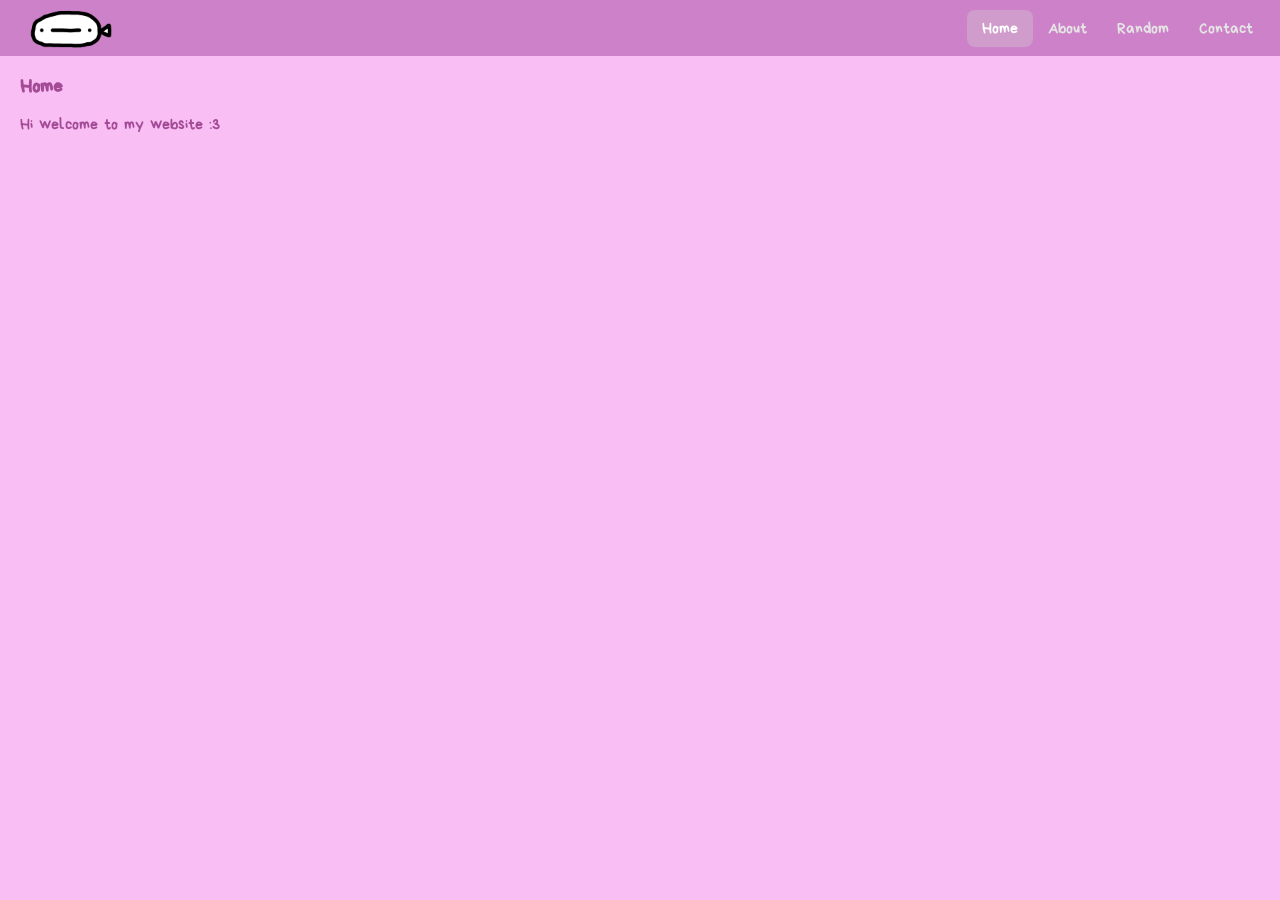
<file: index.html>
<!DOCTYPE html>
<html>
    <head>
        <title>My Website</title>
        <meta charset="UTF-8">
        <link rel="stylesheet" href="style.css">
        <meta name="viewport" content="width=device-width, initial-scale=1.0">
    </head>

    <body>
        

        <nav class="navbar">
            <ul> 
                <li class="logo"><a href="index.html"><img src="image.png" alt="Logo" class="nav-logo"></a></li>
                <li><a href="index.html" class="active">Home</a></li>
                <li><a href="about.html">About</a></li>
                <li><a href="projects.html">Random</a></li>
                <li><a href="contact.html">Contact</a></li>
            </ul>
        </nav>

        <main>
            <h3 class="animate">Home</h3>
            <p class="animate">Hi welcome to my website :3</p>
        </main>
    </body>
       
</html>
</file>
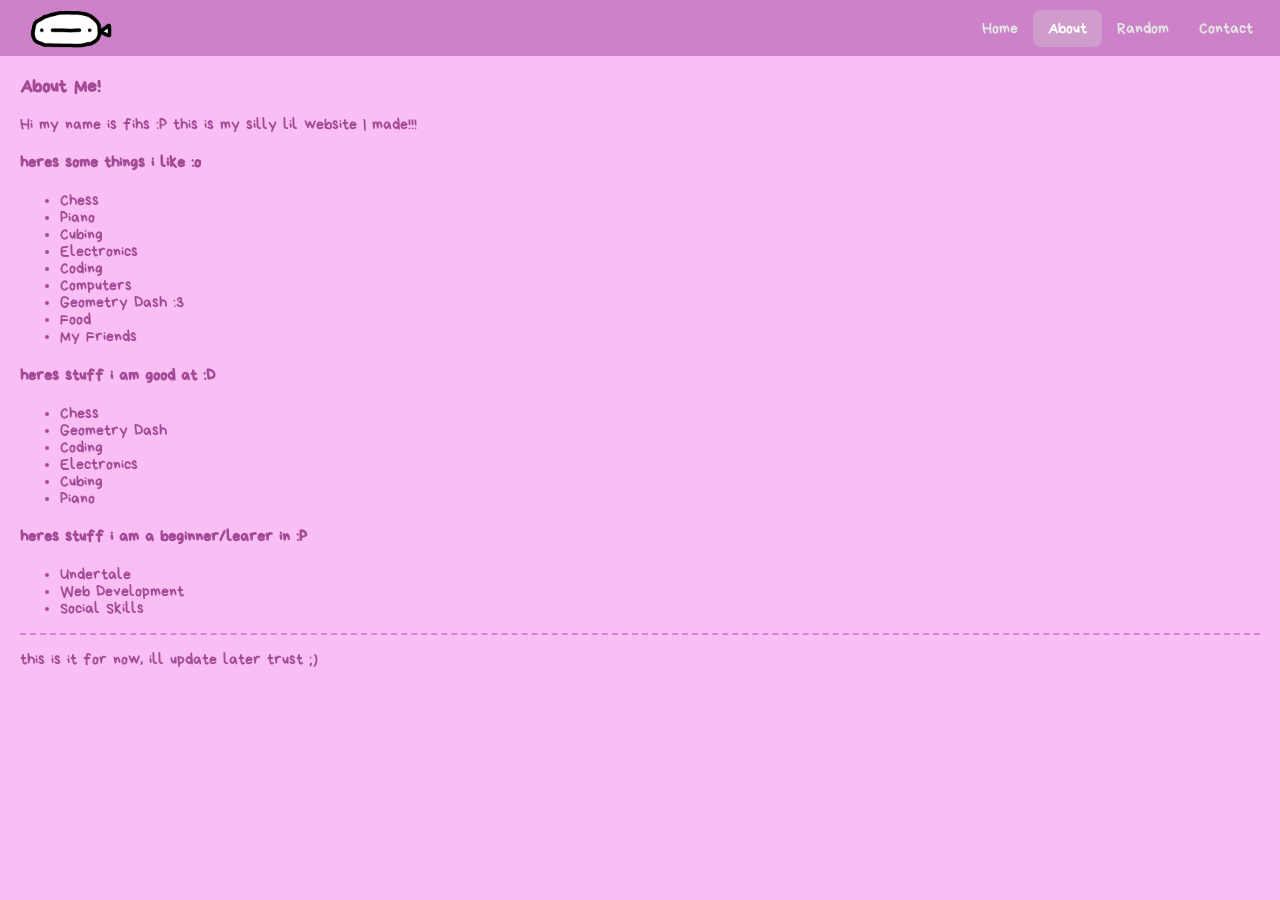
<file: about.html>
<!DOCTYPE html>
<html>
    <head>
        <title>My Website</title>
        <meta charset="UTF-8">
        <link rel="stylesheet" href="style.css">
        <meta name="viewport" content="width=device-width, initial-scale=1.0">
    </head>

    <body>
        

        <nav class="navbar">
            <ul> 
                <li class="logo"><a href="index.html"><img src="image.png" alt="Logo" class="nav-logo"></a></li>
                <li><a href="index.html">Home</a></li>
                <li><a href="about.html" class="active">About</a></li>
                <li><a href="projects.html">Random</a></li>
                <li><a href="contact.html">Contact</a></li>
            </ul>
        </nav>

        <main>
            <h3 class="animate">About Me!</h3>
            <p class="animate">Hi my name is fihs :P this is my silly lil website I made!!! </p>
            <h4 class="animate">heres some things i like :o</h4>
            <ul class="animate">
                <li>Chess</li>
                <li>Piano</li>
                <li>Cubing</li>
                <li>Electronics</li>
                <li>Coding</li>
                <li>Computers</li>
                <li>Geometry Dash :3</li>
                <li>Food</li>
                <li>My Friends</li>
            </ul>
            <h4 class="animate">heres stuff i am good at :D</h4>
            <ul class="animate">
                <li>Chess</li>
                <li>Geometry Dash</li>
                <li>Coding</li>
                <li>Electronics</li>
                <li>Cubing</li>
                <li>Piano</li>
            </ul>
            <h4 class="animate">heres stuff i am a beginner/learer in :P</h4>
            <ul class="animate">
                <li>Undertale</li>
                <li>Web Development</li>
                <li>Social Skills</li>
            </ul>
        <hr>
        <p>this is it for now, ill update later trust ;)</p>
        </main>
    </body>
       
</html>
</file>
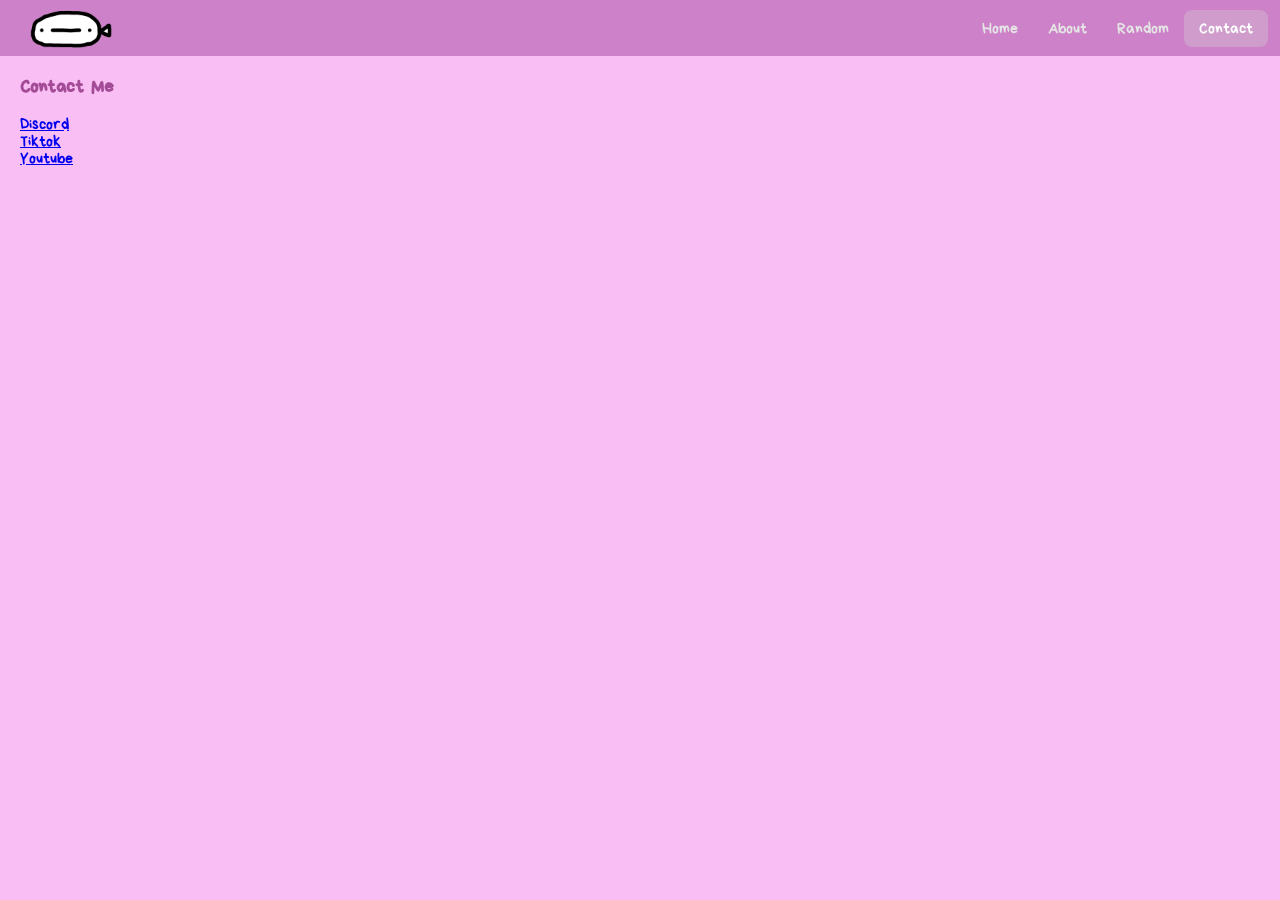
<file: contact.html>
<!DOCTYPE html>
<html>
    <head>
        <title>My Website</title>
        <meta charset="UTF-8">
        <link rel="stylesheet" href="style.css">
        <meta name="viewport" content="width=device-width, initial-scale=1.0">
    </head>

    <body>
        

        <nav class="navbar">
            <ul> 
                <li class="logo"><a href="index.html"><img src="image.png" alt="Logo" class="nav-logo"></a></li>
                <li><a href="index.html">Home</a></li>
                <li><a href="about.html">About</a></li>
                <li><a href="projects.html">Random</a></li>
                <li><a href="contact.html" class="active">Contact</a></li>
            </ul>
        </nav>

        <main>
            <h3 class="animate">Contact Me</h3>
            <a href="https://discord.com/users/1392089911439659098" target="_blank">Discord</a>
            <br>
            <a href=https://www.tiktok.com/@fihs_lol?_r=1&_t=ZS-99F0QQObFDD target="_blank">Tiktok</a>
            <br>
            <a href="https://www.youtube.com/@f_i_h_s?sub_confirmation=1" target="_blank">Youtube</a>
        </main>
    </body>
       
</html>
</file>
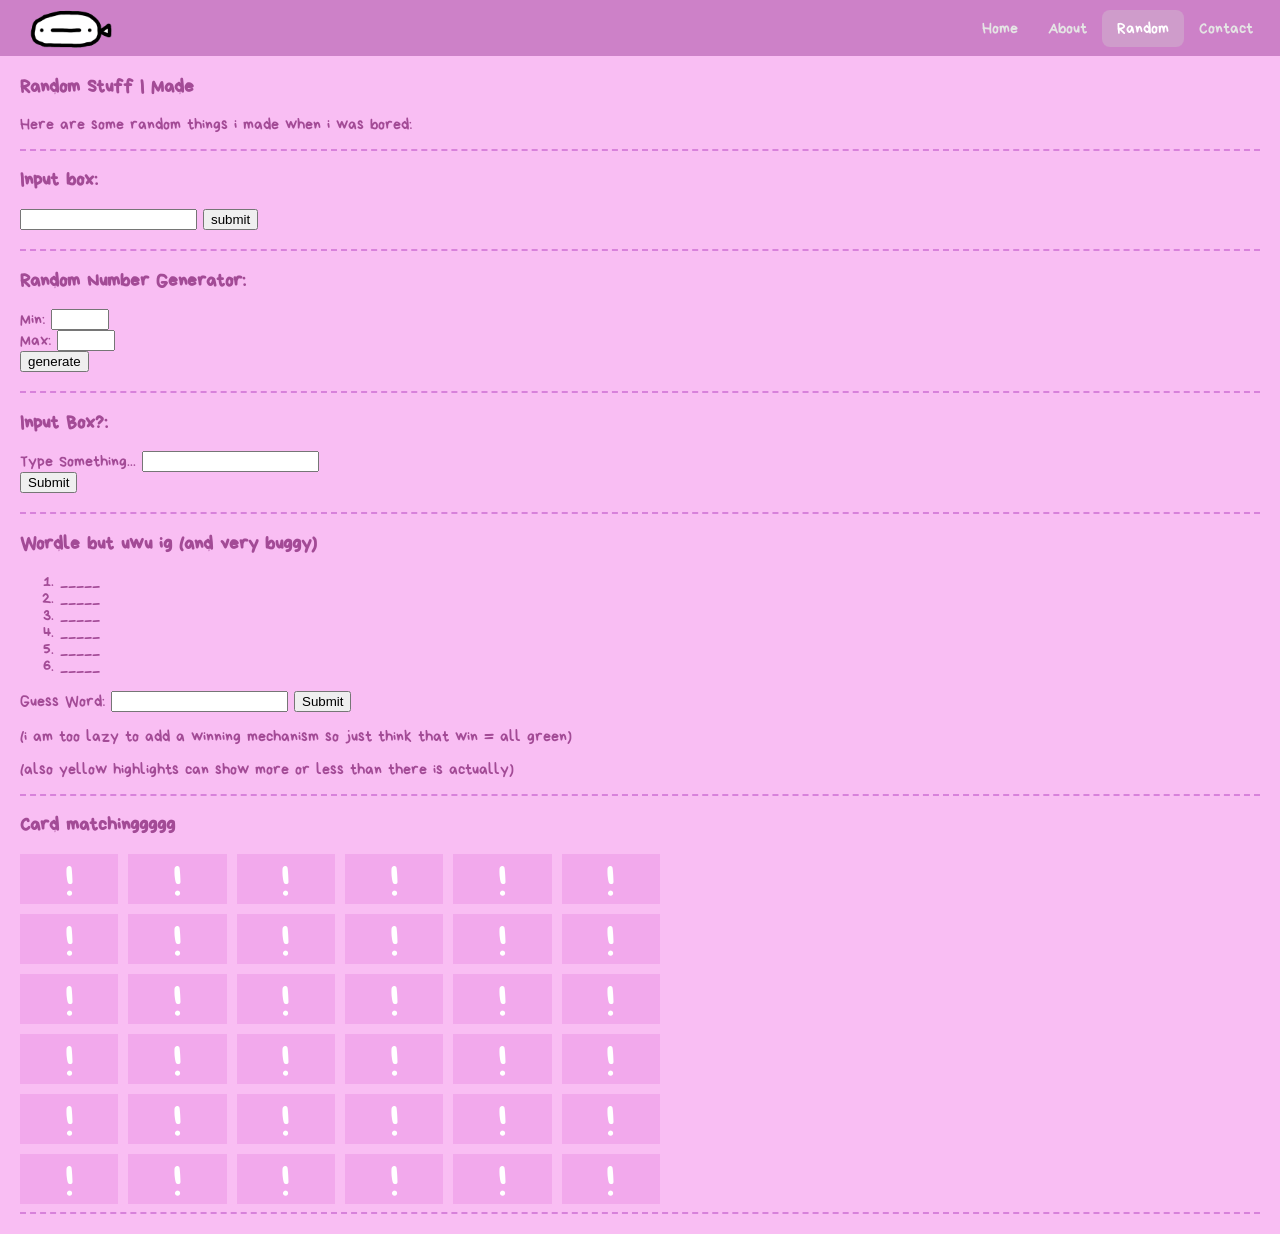
<file: projects.html>
<!DOCTYPE html>
<html>
    <head>
        <title>My Website</title>
        <meta charset="UTF-8">
        <link rel="stylesheet" href="style.css">
        <meta name="viewport" content="width=device-width, initial-scale=1.0">
    </head>

    <body>
        

        <nav class="navbar">
            <ul> 
                <li class="logo"><a href="index.html"><img src="image.png" alt="Logo" class="nav-logo"></a></li>
                <li><a href="index.html">Home</a></li>
                <li><a href="about.html">About</a></li>
                <li><a href="projects.html" class="active">Random</a></li>
                <li><a href="contact.html">Contact</a></li>
            </ul>
        </nav>

        <main>
            <h3 class="animate">Random Stuff I Made</h3>
            <p class="animate">Here are some random things i made when i was bored:</p>
            <hr>
            <h3>Input box:</h3>
            <input id="input1">
            <button id="button1" onclick="getInput()">submit</button>
            <h3 id="wow"><h3> 
            <hr>
            <h3>Random Number Generator:</h3>
            <label>Min: </label><input id="min">
            <br>
            <label>Max: </label><input id="max">
            <br>
            <button id="randomB" onclick="genRandom()">generate</button>
            <h3 id="randomL"><h3>

            <hr>
            <h3>Input Box?:</h3>
            <label>Type Something... </label><input id="uwu">
            <br>
            <button onclick="test()">Submit</button>
            <h3 id="uwuify"></h3>

            <hr>
            <h3>Wordle but uwu ig (and very buggy)</h3>
            <ol id="wordlist">
                <li>_____</li>
                <li>_____</li>
                <li>_____</li>
                <li>_____</li>
                <li>_____</li>
                <li>_____</li>
            </ol>
            <label for="wordle">Guess Word:</label>
            <input
                id="wordle"
                type="text"
                maxlength="5"
            >
            <button onclick="check_word()">Submit</button>
            <p>(i am too lazy to add a winning mechanism so just think that win = all green)</p>
            <p>(also yellow highlights can show more or less than there is actually)</p>

            <hr>
            
            <h3>Card matchinggggg</h3>
            <div class="buttongrid">
            </div>
            <hr>
        </main>
        <script src="projects.js"></script>
    </body>
       
</html>
</file>
<file: style.css>
@font-face {
    font-family: "font";
    src: url("./font.ttf") format("truetype");
    font-style: normal;
}

body {
    margin: 0;
    font-family: "font", sans-serif;
    background-color: #f9bef3;
    color: #a34b96;
}
hr {
    border: none;
    border-top: 2px dashed rgb(216, 130, 219);
}
main {
    margin: 20px;
}
.highlight {
    background-color: #229229;
}
.yellow {
    background-color: yellow;
}
h1 {
    text-align: center;
    color: #f1f1f1;
}
.buttongrid {
    width: 50vw;
    display: grid;
    grid-template-columns: repeat(6, 1fr);
    gap: 10px;
    justify-items: center;
}
.buttongrid button {
    font-family: "font", sans-serif;
    font-size: 3em;
    background-color: rgba(238, 155, 232, 0.6);
    border-color: pink;
    border: 1px;
    width: 100%;
    height: 50px;
    color: white;
    
}
/* Navbar */
.navbar ul {
    list-style-type: none;
    background-color: #cd81c8;
    padding: 0 12px;
    margin: 0;
    display: flex;
    align-items: center;
    height: 56px;
    overflow: hidden;
}

.navbar a {
    color: #e4e4e4;
    text-decoration: none;
    padding: 10px 15px;
    display: block;
    text-align: center;

    border-radius: 8px;

    transition:
        background-color 0.25s ease,
        color 0.25s ease,
        transform 0.2s ease;
}

.navbar a:hover {
    background-color: #ab62a6;
    color: #ffffff;
    transform: translateY(-2px);
}

#min {
    width: 50px;
}
#max {
    width: 50px;
}

.navbar li {
    float: none;
    list-style: none;
}

.navbar li.logo {
    margin-right: auto;
    display: flex;
    align-items: center;
    
}

.nav-logo {
    max-height: 64px;
    height: auto;
    display: block;
    
}

.navbar a.active {
    background-color: #cf9ccb;
    color: #ffffff;
}
.animate {
    opacity: 0;
    transform: translateY(20px);
    animation: fadeUp 0.8s ease forwards;
}

@keyframes fadeUp {
    from {
        opacity: 0;
        transform: translateY(20px);
    }

    to {
        opacity: 1;
        transform: translateY(0);
    }
}
@media (max-width: 768px) {

    main {
        margin: 12px;
    }

    h1 {
        font-size: 28px;
    }

    
    .navbar ul {
        height: auto;
        min-height: 56px;
        padding: 6px 8px;
        flex-wrap: wrap;
    }

    .navbar a {
        padding: 9px 10px;
        font-size: 14px;
    }

   
    .navbar li.logo {
        width: 100%;
        margin-right: 0;
        justify-content: center;
    }

    .nav-logo {
        max-height: 50px;
    }

    
    img {
        max-width: 100%;
        height: auto;
    }

   
    body {
        overflow-x: hidden;
    }
}
</file>
